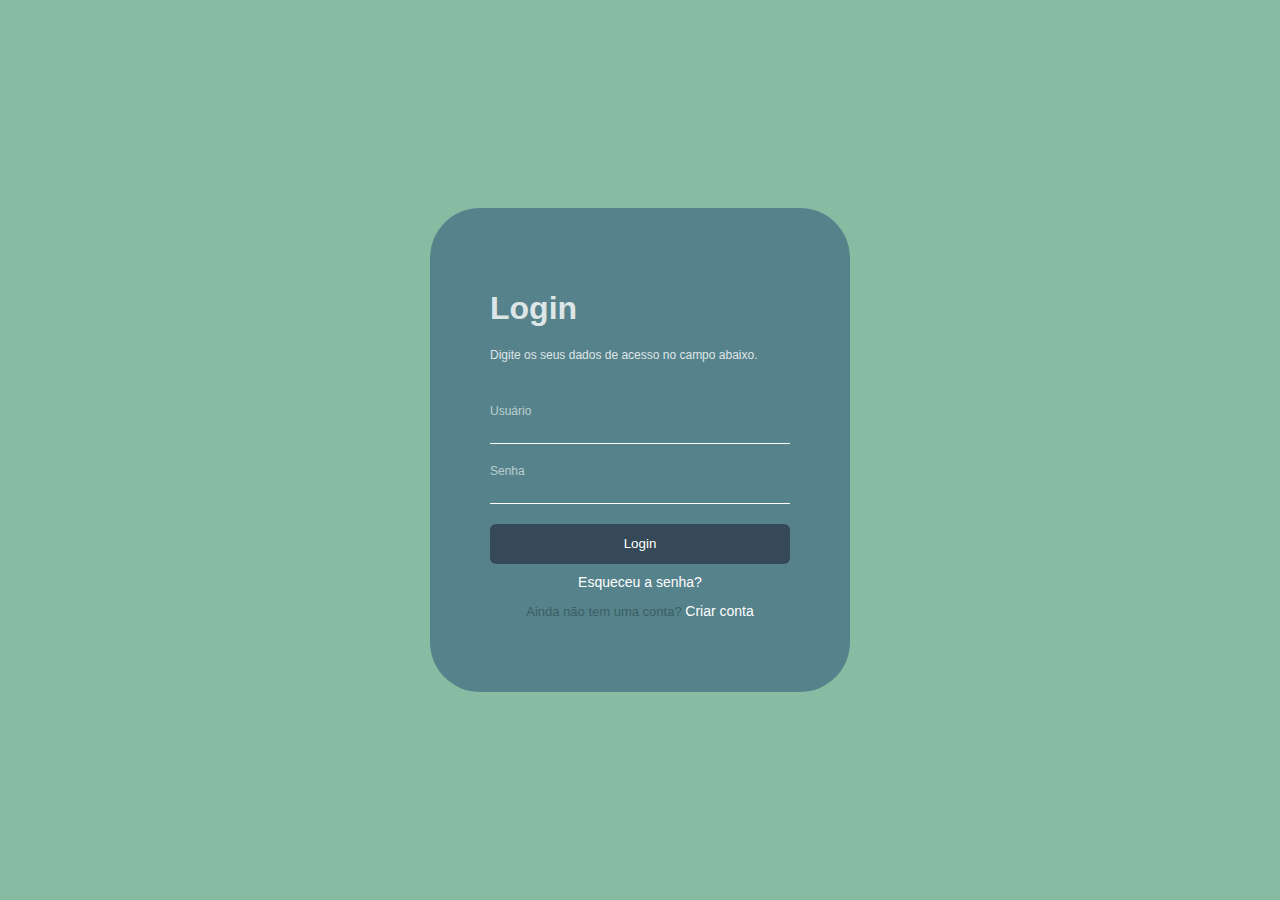
<file: index.html>
<!DOCTYPE html>
<html lang="en">
<head>
    <meta charset="UTF-8">
    <meta http-equiv="X-UA-Compatible" content="IE=edge">
    <meta name="viewport" content="width=device-width, initial-scale=1.0">
    <title>Tela de Login</title>
    <link rel="stylesheet" href="login.css">
</head>
<body>
    <div id="login">

        <form class="card">

            <div class="card-header">
                <h1>Login</h1>
                <p>Digite os seus dados de acesso no campo abaixo.</p>

            </div>

            <div class="card-content">

                <div class="card-content-area">

                    <label for="usuario">Usuário</label>

                    <input type="text" id="usuario" autocomplete="off">

                </div>

                <div class="card-content-area">

                    <label for="password">Senha</label>

                    <input type="password" id="password" autocomplete="off">

                </div>

            </div>

            <div class="card-footer">
                <input type="button" value="Login" class="submit"></a>

                <a href="senha.html" class="recuperar_senha">Esqueceu a senha?</a>

                <p>Ainda não tem uma conta? <a href="cadastro.html" class="">Criar conta</a></p>

            </div>

        </form>

    </div>
    
</body>
</html>
</file>
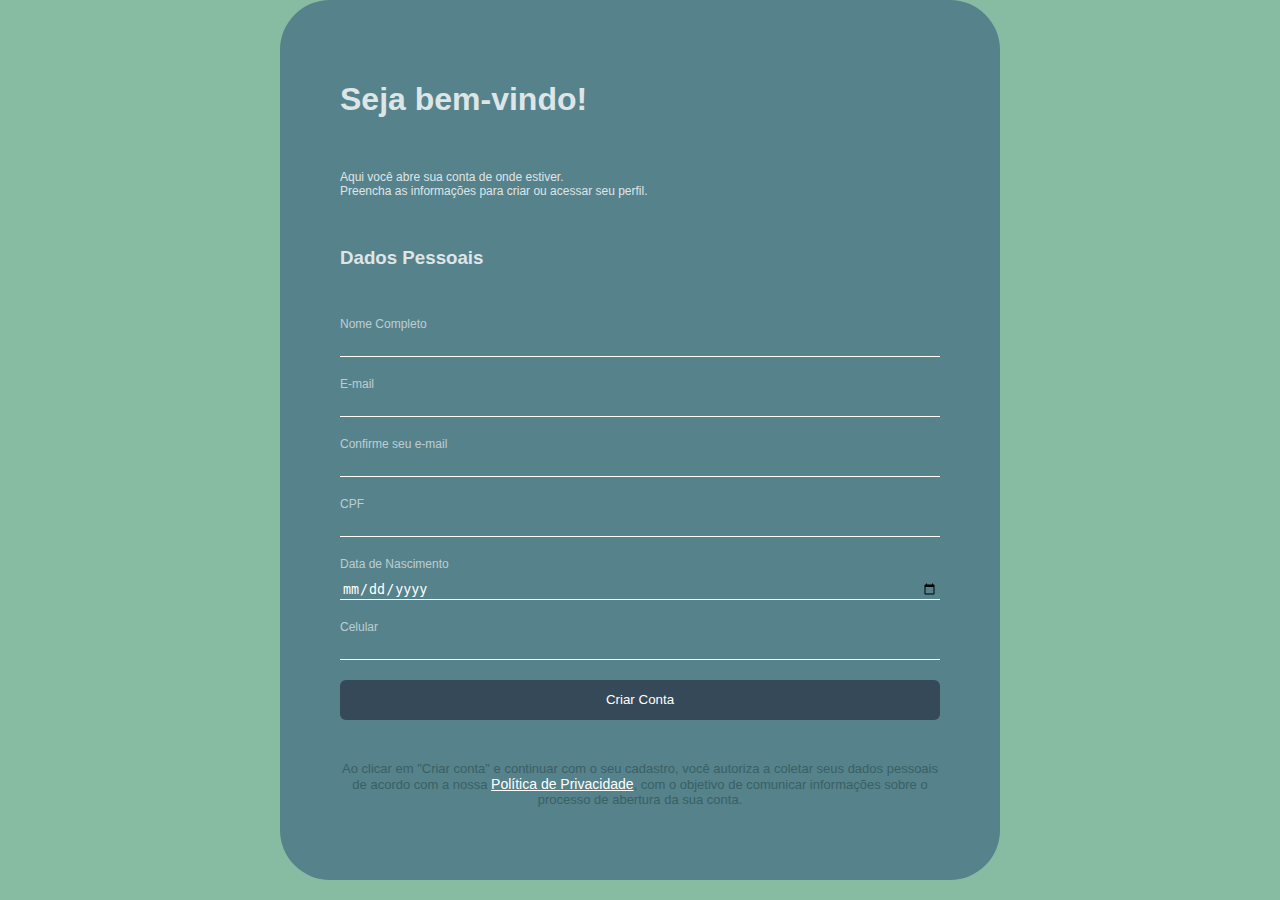
<file: cadastro.html>
<!DOCTYPE html>
<html lang="en">
<head>
    <meta charset="UTF-8">
    <meta http-equiv="X-UA-Compatible" content="IE=edge">
    <meta name="viewport" content="width=device-width, initial-scale=1.0">
    <title>Criar Conta</title>
    <link rel="stylesheet" href="cadastro.css">
</head>
<body>
    <div id="cadastro">

        <form class="card">

            <div class="card-header">

                <h1>Seja bem-vindo!</h1>
                <br>
                <p>Aqui você abre sua conta de onde estiver.<br>
                Preencha as informações para criar ou acessar seu perfil.</p>
                <br>
                <h3>Dados Pessoais</h3>

            </div>

            <div class="card-content">

                <div class="card-content-area">

                    <label for="usuario">Nome Completo</label>

                    <input type="text" id="usuario" autocomplete="off">

                </div>

                <div class="card-content-area">

                    <label for="passwors">E-mail</label>

                    <input type="password" id="password" autocomplete="off">

                </div>

                <div class="card-content-area">

                    <label for="password">Confirme seu e-mail</label>

                    <input type="password" id="password" autocomplete="off">

                </div>

                <div class="card-content-area">

                    <label for="cpf">CPF</label>

                    <input type="number" id="password" autocomplete="off">

                </div>
                <div class="card-content-area">

                    <label for="data">Data de Nascimento</label>

                    <input type="date" id="password" autocomplete="off">

                </div>
                <div class="card-content-area">

                    <label for="number">Celular</label>

                    <input type="tel" id="password" autocomplete="off">

                </div>

            </div>


            <div class="card-footer">

                <a href="index1.html">
                <input type="button" value="Criar Conta" class="submit"></a>
                <br>
                <p>Ao clicar em "Criar conta" e continuar com o seu cadastro, você autoriza a coletar seus dados pessoais de acordo com a nossa <a><u>Política de Privacidade</u></a>, com o objetivo de comunicar informações sobre o processo de abertura da sua conta.</p>

            </div>
    
</body>
</html>
</file>
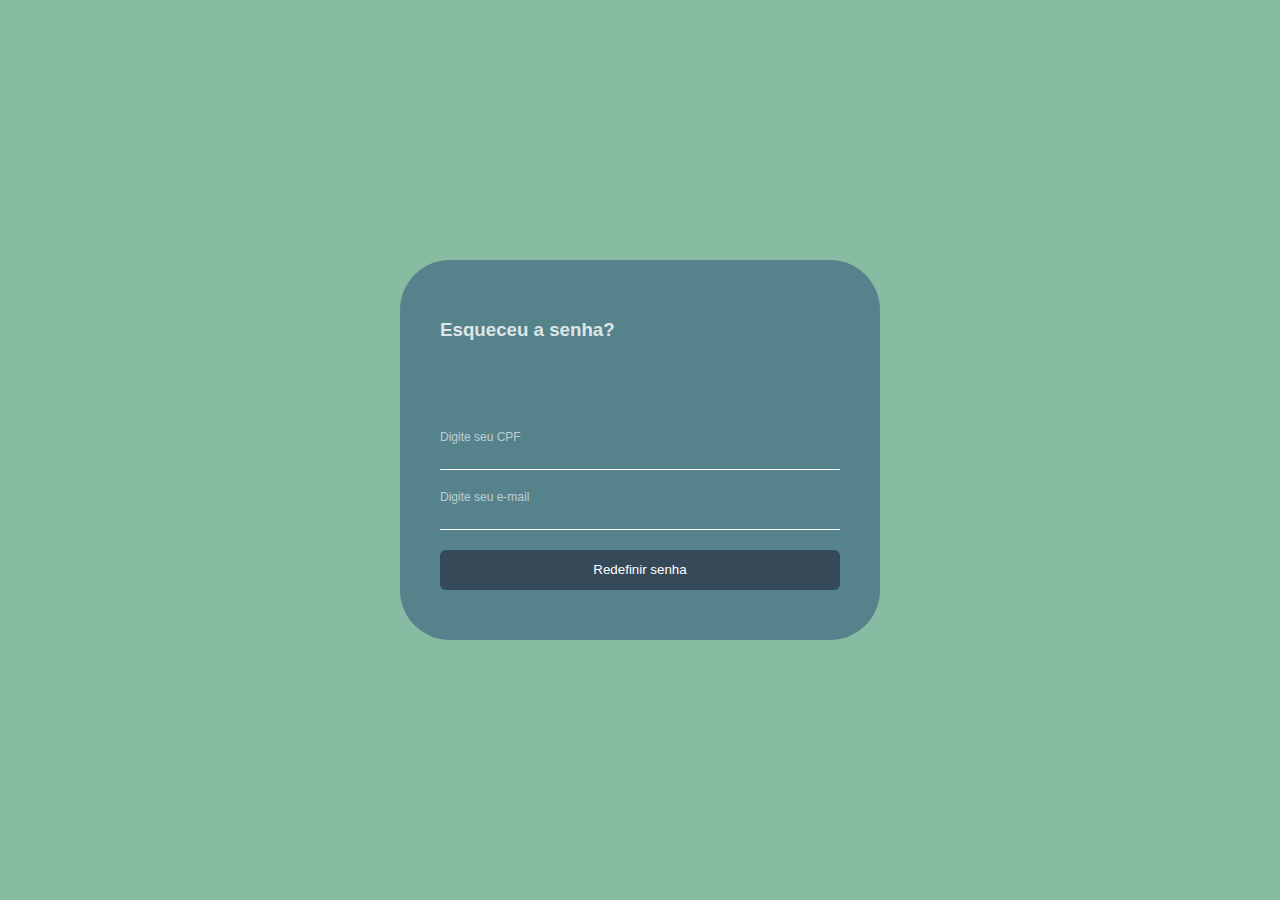
<file: senha.html>
<!DOCTYPE html>
<html lang="en">
<head>
    <meta charset="UTF-8">
    <meta http-equiv="X-UA-Compatible" content="IE=edge">
    <meta name="viewport" content="width=device-width, initial-scale=1.0">
    <title>Esqueceu a Senha</title>
    <link rel="stylesheet" href="senha.css">
</head>
<body>
    <div id="senha">

        <form class="senha">

            <div class="senha-header">

                <h3>Esqueceu a senha?</h3>

            </div>

            <div class="senha-content">

                <div class="senha-content-area">

                    <label for="CPF">Digite seu CPF</label>

                    <input type="number" id="CPF">

                </div>

                <div class="senha-content-area">

                    <label for="e-mail">Digite seu e-mail</label>

                    <input type="email" id="password" autocomplete="off">

                </div>
                <div class="senha-footer">

                    <input type="button" value="Redefinir senha" class="submit"></a>

            </div>
    
</body>
</html>
</file>
<file: login.css>
body {
    padding: 0;
    margin: 0;
    background-color: #87bba2;
    font-family: Verdana, Geneva, Tahoma, sans-serif;
}
#backgroud{
    background-color: #364958;
    background-color: #3b6064;
    background-color: #55828b;
    background-color: #87bba2;
    background-color: #c9e4ca;
}

#login {
    display: flex;
    align-items: center;
    justify-content: center;
    height: 100vh;
}
#login1{
    display: flex;
    width: 45%;
    margin: 0px  70px;

}
.card {
    background-color: #55828b;
    padding: 60px;
    border-radius: 50px;
    width:300px;
}

.card-header {
    padding-bottom: 20px;
    opacity: 0.8;
    color: white;
}
.card-header p{
    font-size: 12px;
    color: white;
}

.card-header::after {
    background-color: white;
    display: block;
}

.card-content label {
    color: white;
    font-size: 12px;
    opacity: 0.6;
}

.card-content-area {
    display: flex;
    flex-direction: column;
    padding:10px 0px;
}

.card-content-area input {
    margin-top: 10px;
    padding:0 2px;
    background-color: transparent;
    border:none;
    border-bottom: 1px solid white;
    color: white;
}

.card-footer {
    display: flex;
    flex-direction: column;
}

.card-footer .submit{
    width: 100%;
    height: 40px;
    background-color: #364958;
    border:none;
    border-radius: 6px;
    color: white;
    margin: 10px 0;
}

.card-footer a {
    text-align: center;
    color: white;
    text-decoration: none;
    font-size: 14px;
}
.card-footer p{
    color: #3b6064;
    font-size: 13px;
    text-align: center;
}
</file>
<file: cadastro.css>
body {
    padding: 0;
    margin: 0;
    background-color: #87bba2;
    font-family: Verdana, Geneva, Tahoma, sans-serif;
}
#backgroud{
    background-color: #364958;
    background-color: #3b6064;
    background-color: #55828b;
    background-color: #87bba2;
    background-color: #c9e4ca;
}
#cadastro {
    display: flex;
    align-items: center;
    justify-content: center;
}

.card {
    background-color: #55828b;
    padding: 60px;
    border-radius: 50px;
    width:600px;
}

.card-header {
    padding-bottom: 20px;
    opacity: 0.8;
    color: white;
}
.card-header p{
    font-size: 12px;
    color: white;
}

.card-header::after {
    background-color: white;
    display: block;
}

.card-content label {
    color: white;
    font-size: 12px;
    opacity: 0.6;
}

.card-content-area {
    display: flex;
    flex-direction: column;
    padding:10px 0px;
}

.card-content-area input {
    margin-top: 10px;
    padding:0 2px;
    background-color: transparent;
    border:none;
    border-bottom: 1px solid white;
    color: white;
}

.card-footer {
    display: flex;
    flex-direction: column;
}

.card-footer .submit{
    width: 100%;
    height: 40px;
    background-color: #364958;
    border:none;
    border-radius: 6px;
    color: white;
    margin: 10px 0;
}

.card-footer a {
    text-align: center;
    color: white;
    text-decoration: none;
    font-size: 14px;
}
.card-footer p{
    color: #3b6064;
    font-size: 13px;
    text-align: center;
}
</file>
<file: senha.css>
body {
    padding: 0;
    margin: 0;
    background-color: #87bba2;
    font-family: Verdana, Geneva, Tahoma, sans-serif;
}
#backgroud{
    background-color: #364958;
    background-color: #3b6064;
    background-color: #55828b;
    background-color: #87bba2;
    background-color: #c9e4ca;
}
#senha {
    display: flex;
    align-items: center;
    justify-content: center;
    height: 100vh;
}

.senha {
    background-color: #55828b;
    padding: 40px;
    border-radius: 50px;
    width:400px;
}
.senha-header {
    padding-bottom: 60px;
    opacity: 0.8;
    color: white;
}

.senha-header::after {

    background-color: white;
    display: block;
}

.senha-content label {
    color: white;
    font-size: 12px;
    opacity: 0.6;
}

.senha-content-area {
    display: flex;
    flex-direction: column;
    padding:10px 0;
}

.senha-content-area input {
    margin-top: 10px;
    padding:0 5px;
    background-color: transparent;
    border:none;
    border-bottom: 1px solid white;
    outline: none;
    color: white;
}
.senha-footer {
    display: flex;
    flex-direction: column;
}

.senha-footer .submit{
    width: 100%;
    height: 40px;
    background-color: #364958;
    border:none;
    border-radius: 6px;
    color: white;
    margin: 10px 0;
}
</file>
